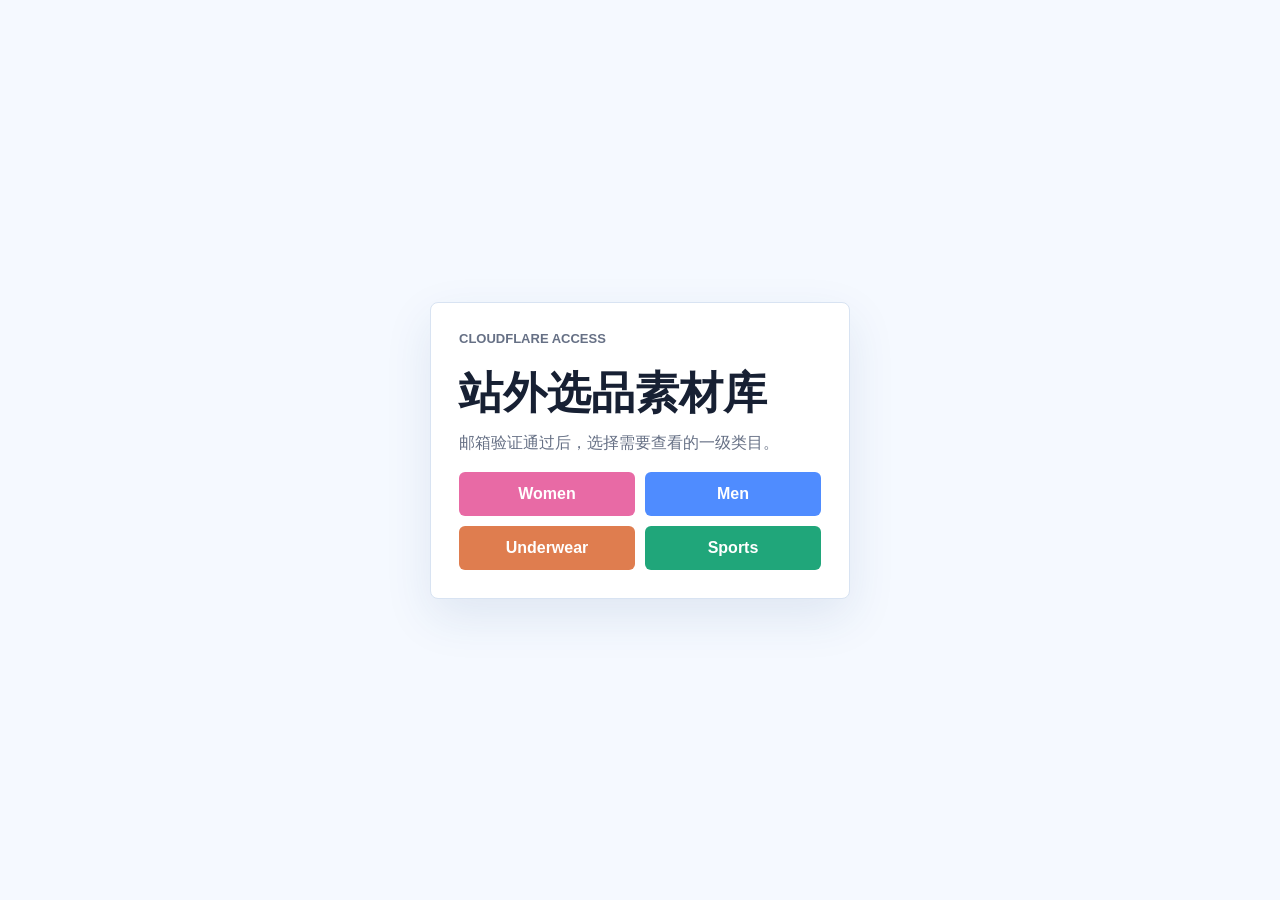
<file: index.html>
<!doctype html>
<html lang="zh-CN">
  <head>
    <meta charset="UTF-8" />
    <meta name="viewport" content="width=device-width, initial-scale=1.0" />
    <title>站外选品素材库</title>
    <link rel="stylesheet" href="./styles.css?v=20260630-seven-sections" />
  </head>
  <body>
    <main class="redirect-screen" aria-label="站外选品素材库入口">
      <section class="redirect-panel portal-panel">
        <p class="eyebrow">Cloudflare Access</p>
        <h1>站外选品素材库</h1>
        <p>邮箱验证通过后，选择需要查看的一级类目。</p>
        <div class="portal-actions">
          <a class="theme-women-link" href="./women.html">Women</a>
          <a class="theme-men-link" href="./men.html">Men</a>
          <a class="theme-underwear-link" href="./underwear.html">Underwear</a>
          <a class="theme-sports-link" href="./sports.html">Sports</a>
        </div>
      </section>
    </main>
  </body>
</html>
</file>
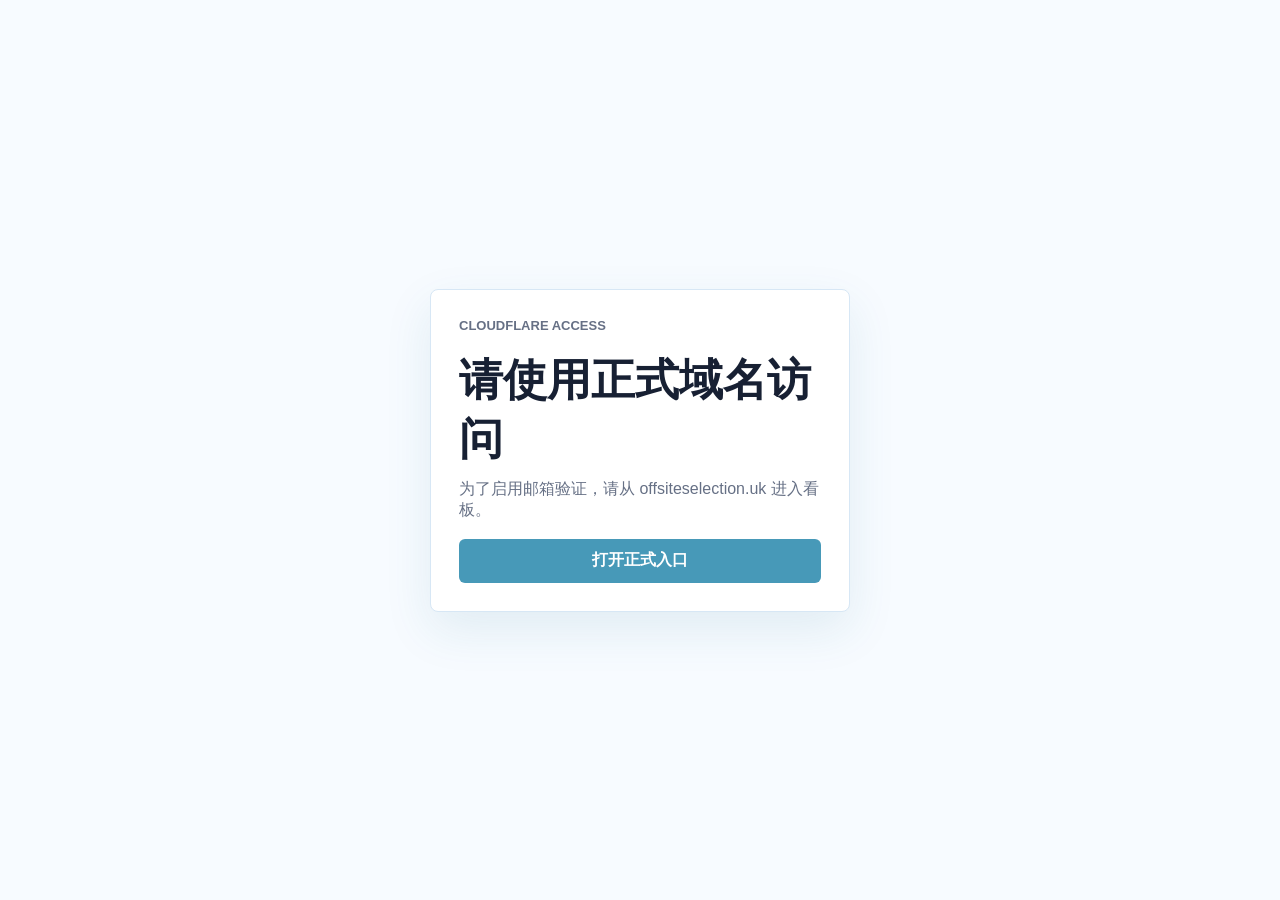
<file: acc.html>
<!doctype html>
<html lang="zh-CN">
  <head>
    <meta charset="UTF-8" />
    <meta name="viewport" content="width=device-width, initial-scale=1.0" />
    <title>站外选品素材库</title>
    <link rel="stylesheet" href="./styles.css?v=20260630-seven-sections" />
  </head>
  <body class="theme-acc">
    <div class="site-layout">
      <main class="app-shell">
        <header class="topbar">
          <div>
            <span class="data-footer" id="dataUpdatedAt">-</span>
          </div>
          <div class="view-switch" aria-label="商品视图切换">
            <button class="active" type="button" data-view="card">卡片</button>
            <button type="button" data-view="list">商品列表</button>
          </div>
        </header>

        <section class="summary-grid" id="summaryGrid" aria-label="汇总数据"></section>

        <section class="filter-strip" aria-label="筛选条件">
          <label>
            二级类目
            <select id="level2Filter"></select>
          </label>
          <label>
            三级类目
            <select id="level3Filter"></select>
          </label>
          <label>
            价格带
            <select id="priceFilter"></select>
          </label>
          <label>
            审核标签
            <select id="statusFilter">
              <option value="all">全部</option>
              <option value="通过">通过</option>
              <option value="驳回">驳回</option>
            </select>
          </label>
          <label>
            来源
            <select id="sourceFilter"></select>
          </label>
          <label>
            新老品
            <select id="freshnessFilter">
              <option value="all">全部</option>
              <option value="新品">新品</option>
              <option value="老品">老品</option>
            </select>
          </label>
          <label>
            是否重复款
            <select id="duplicateFilter">
              <option value="all">全部</option>
              <option value="duplicate">图片重复款</option>
              <option value="unique">图片不重复</option>
            </select>
          </label>
          <label class="rank-range-label">
            rank范围
            <span class="rank-range-inputs">
              <input id="rankMinFilter" type="number" min="1" inputmode="numeric" placeholder="起始" />
              <input id="rankMaxFilter" type="number" min="1" inputmode="numeric" placeholder="结束" />
            </span>
          </label>
          <label>
            排序
            <select id="sortFilter">
              <option value="gmvIndex">GMV指数</option>
              <option value="orderIndex">订单指数</option>
              <option value="priceMid">价格指数</option>
            </select>
          </label>
          <button id="resetFilters" type="button">重置</button>
        </section>

        <section class="analysis-layout">
          <div class="analysis-panel">
            <div class="panel-heading">
              <h2>二级类目表现</h2>
              <span>按 GMV指数 排序</span>
            </div>
            <div class="table-wrap">
              <table>
                <thead>
                  <tr>
                    <th>类目</th>
                    <th>商品数</th>
                    <th>GMV指数</th>
                    <th>订单指数</th>
                    <th>中位价格指数</th>
                  </tr>
                </thead>
                <tbody id="level2Table"></tbody>
              </table>
            </div>
          </div>

          <div class="analysis-panel">
            <div class="panel-heading">
              <h2>三级类目下钻</h2>
              <span id="level3Context">全部二级类目</span>
            </div>
            <div id="level3Bars" class="bar-list"></div>
          </div>

          <div class="analysis-panel">
            <div class="panel-heading">
              <h2>价格带结构</h2>
              <span>当前筛选范围</span>
            </div>
            <div id="priceBandBars" class="bar-list compact"></div>
          </div>
        </section>

        <section class="product-section">
          <div class="section-heading">
            <div class="product-heading-left">
              <h2>商品展示</h2>
              <p id="resultNote">不分组，按 GMV指数 降序展示。</p>
              <label class="product-display-control">
                展示方式
                <select id="displayModeFilter">
                  <option value="flatGmv">GMV指数降序</option>
                  <option value="level2">按照二级类目分组</option>
                  <option value="level3">按照三级类目分组</option>
                </select>
              </label>
            </div>
            <span id="resultCount"></span>
          </div>
          <div id="productGroups" class="product-groups"></div>
        </section>
      </main>
    </div>

    <script>
      window.DASHBOARD_CONFIG = {
        section: "acc",
        dataFile: "products-acc-data.enc.js",
        dataVersion: "e1d7029a9183"
      };
    </script>
    <script src="./app.js?v=20260630-seven-sections"></script>
  </body>
</html>
</file>
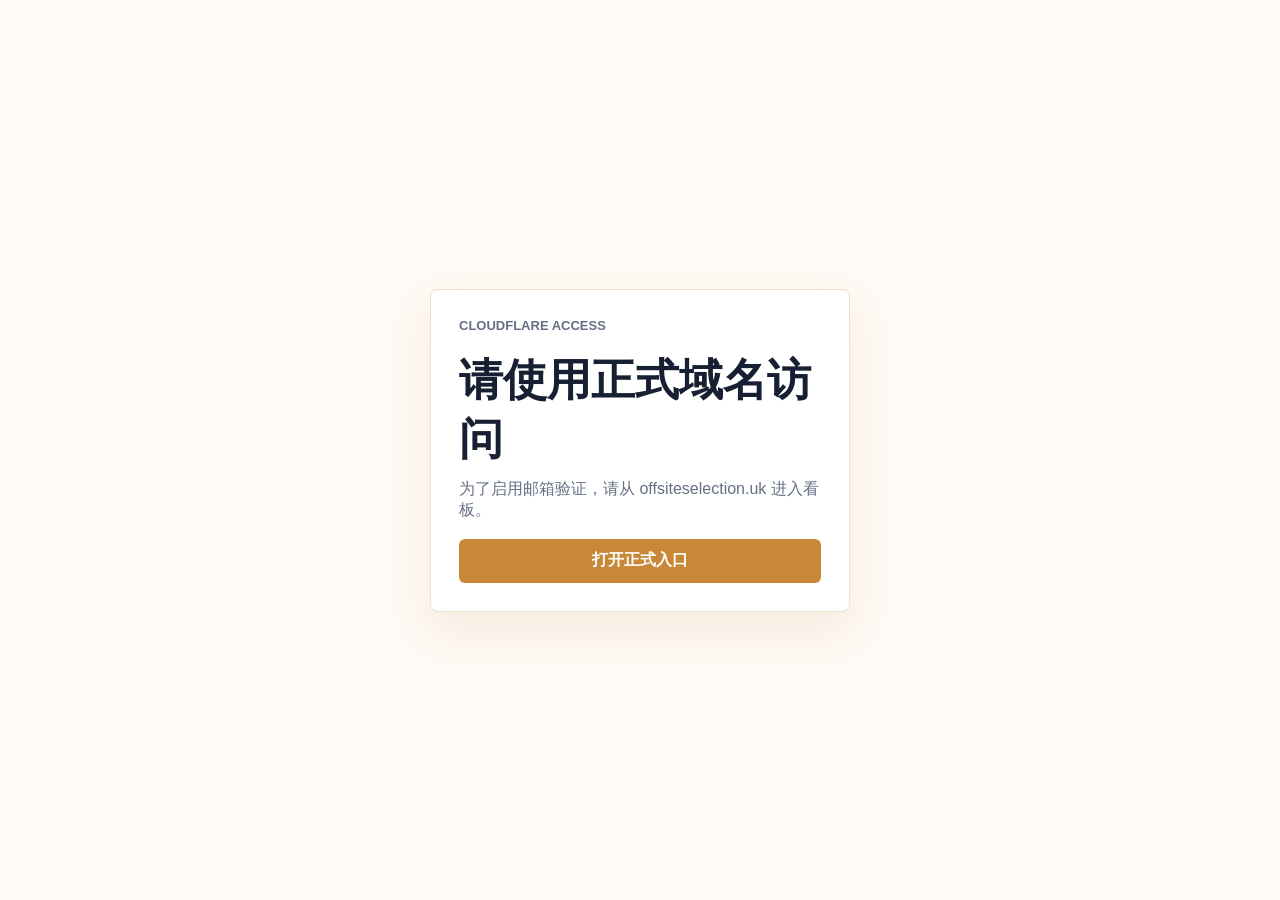
<file: bags.html>
<!doctype html>
<html lang="zh-CN">
  <head>
    <meta charset="UTF-8" />
    <meta name="viewport" content="width=device-width, initial-scale=1.0" />
    <title>站外选品素材库</title>
    <link rel="stylesheet" href="./styles.css?v=20260630-seven-sections" />
  </head>
  <body class="theme-bags">
    <div class="site-layout">
      <main class="app-shell">
        <header class="topbar">
          <div>
            <span class="data-footer" id="dataUpdatedAt">-</span>
          </div>
          <div class="view-switch" aria-label="商品视图切换">
            <button class="active" type="button" data-view="card">卡片</button>
            <button type="button" data-view="list">商品列表</button>
          </div>
        </header>

        <section class="summary-grid" id="summaryGrid" aria-label="汇总数据"></section>

        <section class="filter-strip" aria-label="筛选条件">
          <label>
            二级类目
            <select id="level2Filter"></select>
          </label>
          <label>
            三级类目
            <select id="level3Filter"></select>
          </label>
          <label>
            价格带
            <select id="priceFilter"></select>
          </label>
          <label>
            审核标签
            <select id="statusFilter">
              <option value="all">全部</option>
              <option value="通过">通过</option>
              <option value="驳回">驳回</option>
            </select>
          </label>
          <label>
            来源
            <select id="sourceFilter"></select>
          </label>
          <label>
            新老品
            <select id="freshnessFilter">
              <option value="all">全部</option>
              <option value="新品">新品</option>
              <option value="老品">老品</option>
            </select>
          </label>
          <label>
            是否重复款
            <select id="duplicateFilter">
              <option value="all">全部</option>
              <option value="duplicate">图片重复款</option>
              <option value="unique">图片不重复</option>
            </select>
          </label>
          <label class="rank-range-label">
            rank范围
            <span class="rank-range-inputs">
              <input id="rankMinFilter" type="number" min="1" inputmode="numeric" placeholder="起始" />
              <input id="rankMaxFilter" type="number" min="1" inputmode="numeric" placeholder="结束" />
            </span>
          </label>
          <label>
            排序
            <select id="sortFilter">
              <option value="gmvIndex">GMV指数</option>
              <option value="orderIndex">订单指数</option>
              <option value="priceMid">价格指数</option>
            </select>
          </label>
          <button id="resetFilters" type="button">重置</button>
        </section>

        <section class="analysis-layout">
          <div class="analysis-panel">
            <div class="panel-heading">
              <h2>二级类目表现</h2>
              <span>按 GMV指数 排序</span>
            </div>
            <div class="table-wrap">
              <table>
                <thead>
                  <tr>
                    <th>类目</th>
                    <th>商品数</th>
                    <th>GMV指数</th>
                    <th>订单指数</th>
                    <th>中位价格指数</th>
                  </tr>
                </thead>
                <tbody id="level2Table"></tbody>
              </table>
            </div>
          </div>

          <div class="analysis-panel">
            <div class="panel-heading">
              <h2>三级类目下钻</h2>
              <span id="level3Context">全部二级类目</span>
            </div>
            <div id="level3Bars" class="bar-list"></div>
          </div>

          <div class="analysis-panel">
            <div class="panel-heading">
              <h2>价格带结构</h2>
              <span>当前筛选范围</span>
            </div>
            <div id="priceBandBars" class="bar-list compact"></div>
          </div>
        </section>

        <section class="product-section">
          <div class="section-heading">
            <div class="product-heading-left">
              <h2>商品展示</h2>
              <p id="resultNote">不分组，按 GMV指数 降序展示。</p>
              <label class="product-display-control">
                展示方式
                <select id="displayModeFilter">
                  <option value="flatGmv">GMV指数降序</option>
                  <option value="level2">按照二级类目分组</option>
                  <option value="level3">按照三级类目分组</option>
                </select>
              </label>
            </div>
            <span id="resultCount"></span>
          </div>
          <div id="productGroups" class="product-groups"></div>
        </section>
      </main>
    </div>

    <script>
      window.DASHBOARD_CONFIG = {
        section: "bags",
        dataFile: "products-bags-data.enc.js",
        dataVersion: "56c874d20272"
      };
    </script>
    <script src="./app.js?v=20260630-seven-sections"></script>
  </body>
</html>
</file>
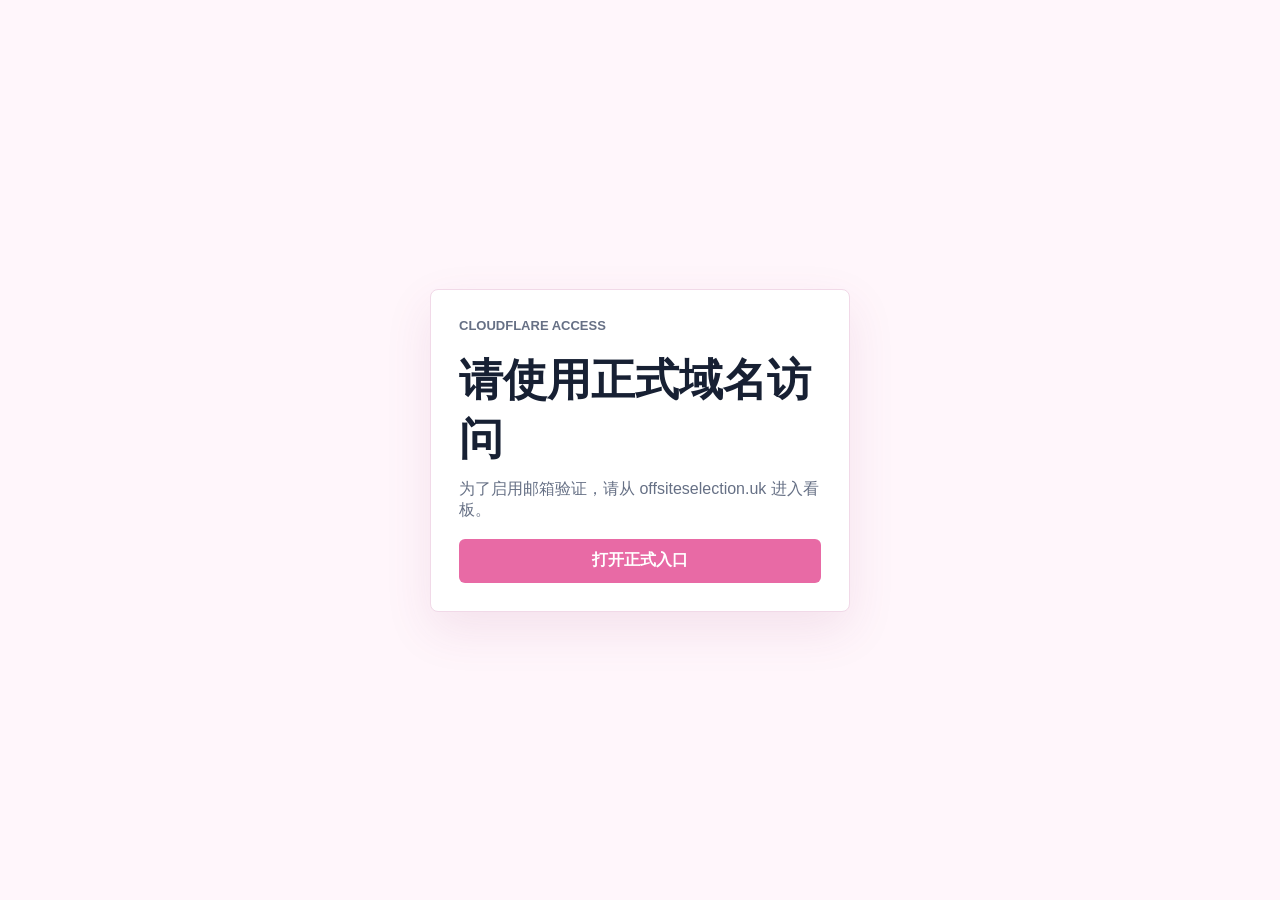
<file: dashboard.html>
<!doctype html>
<html lang="zh-CN">
  <head>
    <meta charset="UTF-8" />
    <meta name="viewport" content="width=device-width, initial-scale=1.0" />
    <title>站外选品素材库</title>
    <link rel="stylesheet" href="./styles.css?v=20260630-seven-sections" />
  </head>
  <body class="theme-women">
    <div class="site-layout">
      <nav class="top-nav" aria-label="一级类目导航">
        <a class="active" href="./women.html">Women</a>
        <a href="./men.html">Men</a>
        <a href="./underwear.html">Underwear</a>
        <a href="./sports.html">Sports</a>
      </nav>
      <main class="app-shell">
        <header class="topbar">
          <div>
            <span class="data-footer" id="dataUpdatedAt">-</span>
          </div>
          <div class="view-switch" aria-label="商品视图切换">
            <button class="active" type="button" data-view="card">卡片</button>
            <button type="button" data-view="list">商品列表</button>
          </div>
        </header>

        <section class="summary-grid" id="summaryGrid" aria-label="汇总数据"></section>

        <section class="filter-strip" aria-label="筛选条件">
          <label>
            二级类目
            <select id="level2Filter"></select>
          </label>
          <label>
            三级类目
            <select id="level3Filter"></select>
          </label>
          <label>
            价格带
            <select id="priceFilter"></select>
          </label>
          <label>
            审核标签
            <select id="statusFilter">
              <option value="all">全部</option>
              <option value="通过">通过</option>
              <option value="驳回">驳回</option>
            </select>
          </label>
          <label>
            来源
            <select id="sourceFilter"></select>
          </label>
          <label>
            新老品
            <select id="freshnessFilter">
              <option value="all">全部</option>
              <option value="新品">新品</option>
              <option value="老品">老品</option>
            </select>
          </label>
          <label>
            是否重复款
            <select id="duplicateFilter">
              <option value="all">全部</option>
              <option value="duplicate">图片重复款</option>
              <option value="unique">图片不重复</option>
            </select>
          </label>
          <label class="rank-range-label">
            rank范围
            <span class="rank-range-inputs">
              <input id="rankMinFilter" type="number" min="1" inputmode="numeric" placeholder="起始" />
              <input id="rankMaxFilter" type="number" min="1" inputmode="numeric" placeholder="结束" />
            </span>
          </label>
          <label>
            排序
            <select id="sortFilter">
              <option value="gmvIndex">GMV指数</option>
              <option value="orderIndex">订单指数</option>
              <option value="priceMid">价格指数</option>
            </select>
          </label>
          <button id="resetFilters" type="button">重置</button>
        </section>

        <section class="analysis-layout">
          <div class="analysis-panel">
            <div class="panel-heading">
              <h2>二级类目表现</h2>
              <span>按 GMV指数 排序</span>
            </div>
            <div class="table-wrap">
              <table>
                <thead>
                  <tr>
                    <th>类目</th>
                    <th>商品数</th>
                    <th>GMV指数</th>
                    <th>订单指数</th>
                    <th>中位价格指数</th>
                  </tr>
                </thead>
                <tbody id="level2Table"></tbody>
              </table>
            </div>
          </div>

          <div class="analysis-panel">
            <div class="panel-heading">
              <h2>三级类目下钻</h2>
              <span id="level3Context">全部二级类目</span>
            </div>
            <div id="level3Bars" class="bar-list"></div>
          </div>

          <div class="analysis-panel">
            <div class="panel-heading">
              <h2>价格带结构</h2>
              <span>当前筛选范围</span>
            </div>
            <div id="priceBandBars" class="bar-list compact"></div>
          </div>
        </section>

        <section class="product-section">
          <div class="section-heading">
            <div class="product-heading-left">
              <h2>商品展示</h2>
              <p id="resultNote">不分组，按 GMV指数 降序展示。</p>
              <label class="product-display-control">
                展示方式
                <select id="displayModeFilter">
                  <option value="flatGmv">GMV指数降序</option>
                  <option value="level2">按照二级类目分组</option>
                  <option value="level3">按照三级类目分组</option>
                </select>
              </label>
            </div>
            <span id="resultCount"></span>
          </div>
          <div id="productGroups" class="product-groups"></div>
        </section>
      </main>
    </div>

    <script>
      window.DASHBOARD_CONFIG = {
        section: "women",
        dataFile: "products-women-data.enc.js",
        dataVersion: "b4ee30b68d45"
      };
    </script>
    <script src="./app.js?v=20260630-seven-sections"></script>
  </body>
</html>
</file>
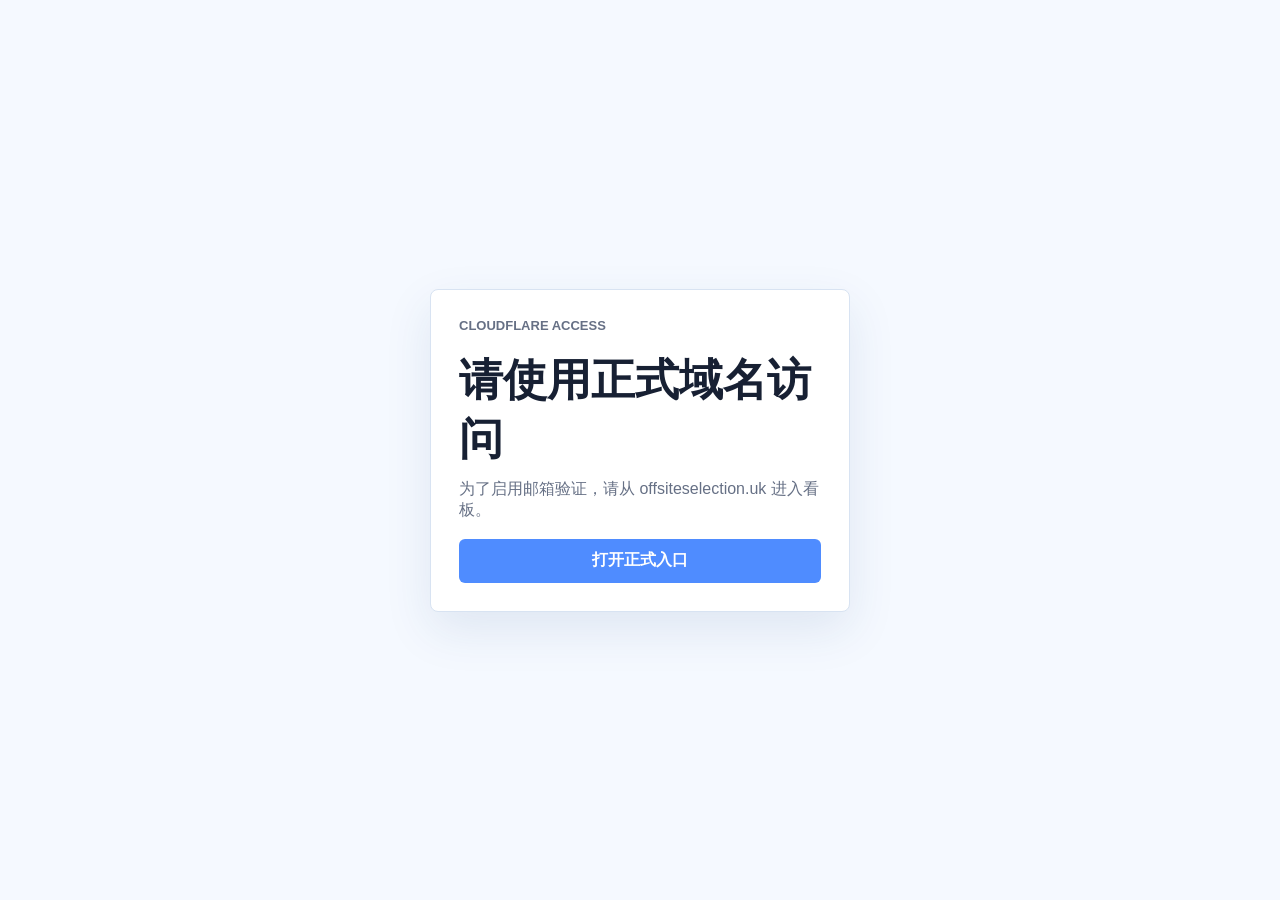
<file: men.html>
<!doctype html>
<html lang="zh-CN">
  <head>
    <meta charset="UTF-8" />
    <meta name="viewport" content="width=device-width, initial-scale=1.0" />
    <title>站外选品素材库</title>
    <link rel="stylesheet" href="./styles.css?v=20260630-seven-sections" />
  </head>
  <body class="theme-men">
    <div class="site-layout">
      <nav class="top-nav" aria-label="一级类目导航">
        <a href="./women.html">Women</a>
        <a class="active" href="./men.html">Men</a>
        <a href="./underwear.html">Underwear</a>
        <a href="./sports.html">Sports</a>
      </nav>
      <main class="app-shell">
        <header class="topbar">
          <div>
            <span class="data-footer" id="dataUpdatedAt">-</span>
          </div>
          <div class="view-switch" aria-label="商品视图切换">
            <button class="active" type="button" data-view="card">卡片</button>
            <button type="button" data-view="list">商品列表</button>
          </div>
        </header>

        <section class="summary-grid" id="summaryGrid" aria-label="汇总数据"></section>

        <section class="filter-strip" aria-label="筛选条件">
          <label>
            二级类目
            <select id="level2Filter"></select>
          </label>
          <label>
            三级类目
            <select id="level3Filter"></select>
          </label>
          <label>
            价格带
            <select id="priceFilter"></select>
          </label>
          <label>
            审核标签
            <select id="statusFilter">
              <option value="all">全部</option>
              <option value="通过">通过</option>
              <option value="驳回">驳回</option>
            </select>
          </label>
          <label>
            来源
            <select id="sourceFilter"></select>
          </label>
          <label>
            新老品
            <select id="freshnessFilter">
              <option value="all">全部</option>
              <option value="新品">新品</option>
              <option value="老品">老品</option>
            </select>
          </label>
          <label>
            是否重复款
            <select id="duplicateFilter">
              <option value="all">全部</option>
              <option value="duplicate">图片重复款</option>
              <option value="unique">图片不重复</option>
            </select>
          </label>
          <label class="rank-range-label">
            rank范围
            <span class="rank-range-inputs">
              <input id="rankMinFilter" type="number" min="1" inputmode="numeric" placeholder="起始" />
              <input id="rankMaxFilter" type="number" min="1" inputmode="numeric" placeholder="结束" />
            </span>
          </label>
          <label>
            排序
            <select id="sortFilter">
              <option value="gmvIndex">GMV指数</option>
              <option value="orderIndex">订单指数</option>
              <option value="priceMid">价格指数</option>
            </select>
          </label>
          <button id="resetFilters" type="button">重置</button>
        </section>

        <section class="analysis-layout">
          <div class="analysis-panel">
            <div class="panel-heading">
              <h2>二级类目表现</h2>
              <span>按 GMV指数 排序</span>
            </div>
            <div class="table-wrap">
              <table>
                <thead>
                  <tr>
                    <th>类目</th>
                    <th>商品数</th>
                    <th>GMV指数</th>
                    <th>订单指数</th>
                    <th>中位价格指数</th>
                  </tr>
                </thead>
                <tbody id="level2Table"></tbody>
              </table>
            </div>
          </div>

          <div class="analysis-panel">
            <div class="panel-heading">
              <h2>三级类目下钻</h2>
              <span id="level3Context">全部二级类目</span>
            </div>
            <div id="level3Bars" class="bar-list"></div>
          </div>

          <div class="analysis-panel">
            <div class="panel-heading">
              <h2>价格带结构</h2>
              <span>当前筛选范围</span>
            </div>
            <div id="priceBandBars" class="bar-list compact"></div>
          </div>
        </section>

        <section class="product-section">
          <div class="section-heading">
            <div class="product-heading-left">
              <h2>商品展示</h2>
              <p id="resultNote">不分组，按 GMV指数 降序展示。</p>
              <label class="product-display-control">
                展示方式
                <select id="displayModeFilter">
                  <option value="flatGmv">GMV指数降序</option>
                  <option value="level2">按照二级类目分组</option>
                  <option value="level3">按照三级类目分组</option>
                </select>
              </label>
            </div>
            <span id="resultCount"></span>
          </div>
          <div id="productGroups" class="product-groups"></div>
        </section>
      </main>
    </div>

    <script>
      window.DASHBOARD_CONFIG = {
        section: "men",
        dataFile: "products-men-data.enc.js",
        dataVersion: "99915b505e6a"
      };
    </script>
    <script src="./app.js?v=20260630-seven-sections"></script>
  </body>
</html>
</file>
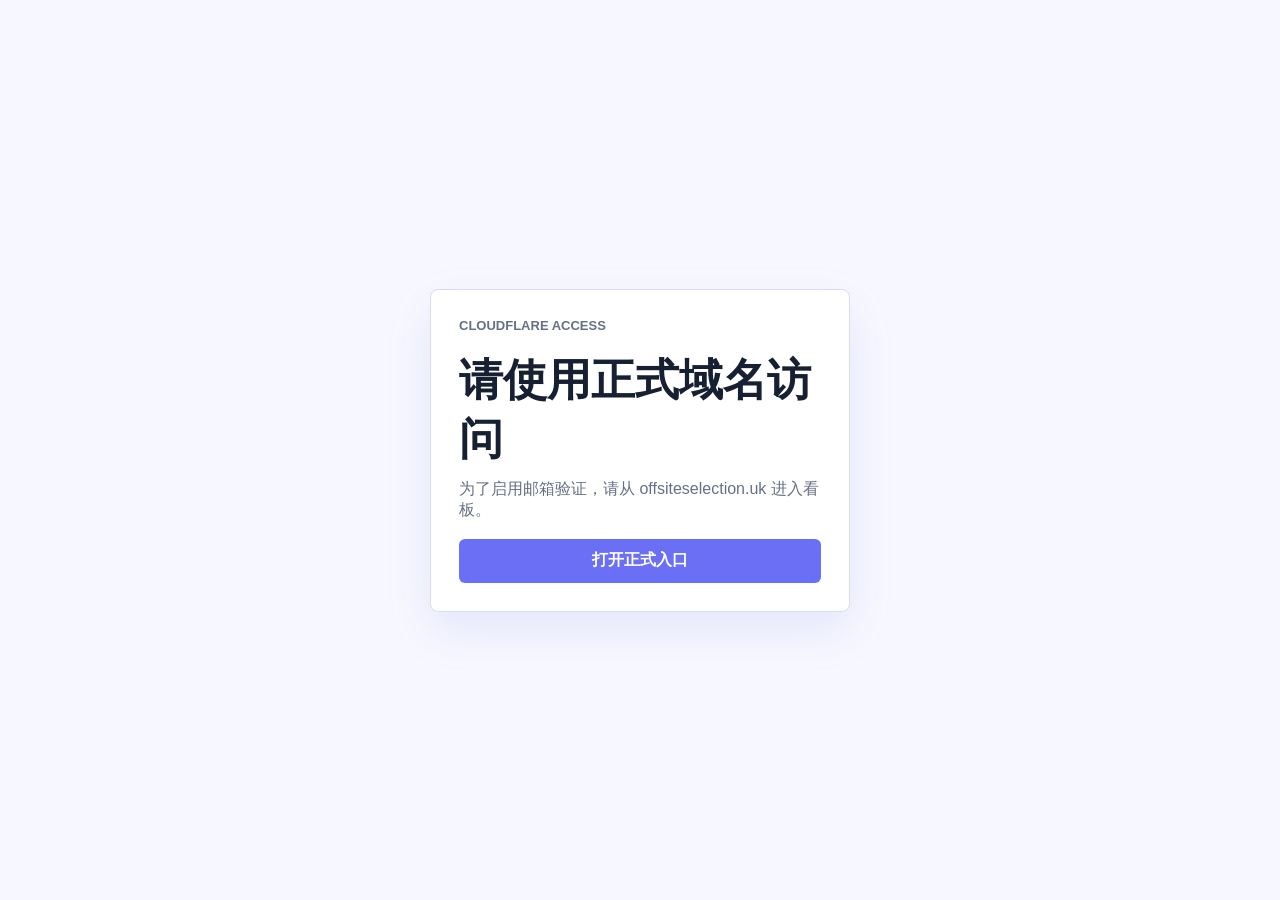
<file: shoes.html>
<!doctype html>
<html lang="zh-CN">
  <head>
    <meta charset="UTF-8" />
    <meta name="viewport" content="width=device-width, initial-scale=1.0" />
    <title>站外选品素材库</title>
    <link rel="stylesheet" href="./styles.css?v=20260630-seven-sections" />
  </head>
  <body class="theme-shoes">
    <div class="site-layout">
      <main class="app-shell">
        <header class="topbar">
          <div>
            <span class="data-footer" id="dataUpdatedAt">-</span>
          </div>
          <div class="view-switch" aria-label="商品视图切换">
            <button class="active" type="button" data-view="card">卡片</button>
            <button type="button" data-view="list">商品列表</button>
          </div>
        </header>

        <section class="summary-grid" id="summaryGrid" aria-label="汇总数据"></section>

        <section class="filter-strip" aria-label="筛选条件">
          <label>
            二级类目
            <select id="level2Filter"></select>
          </label>
          <label>
            三级类目
            <select id="level3Filter"></select>
          </label>
          <label>
            价格带
            <select id="priceFilter"></select>
          </label>
          <label>
            审核标签
            <select id="statusFilter">
              <option value="all">全部</option>
              <option value="通过">通过</option>
              <option value="驳回">驳回</option>
            </select>
          </label>
          <label>
            来源
            <select id="sourceFilter"></select>
          </label>
          <label>
            新老品
            <select id="freshnessFilter">
              <option value="all">全部</option>
              <option value="新品">新品</option>
              <option value="老品">老品</option>
            </select>
          </label>
          <label>
            是否重复款
            <select id="duplicateFilter">
              <option value="all">全部</option>
              <option value="duplicate">图片重复款</option>
              <option value="unique">图片不重复</option>
            </select>
          </label>
          <label class="rank-range-label">
            rank范围
            <span class="rank-range-inputs">
              <input id="rankMinFilter" type="number" min="1" inputmode="numeric" placeholder="起始" />
              <input id="rankMaxFilter" type="number" min="1" inputmode="numeric" placeholder="结束" />
            </span>
          </label>
          <label>
            排序
            <select id="sortFilter">
              <option value="gmvIndex">GMV指数</option>
              <option value="orderIndex">订单指数</option>
              <option value="priceMid">价格指数</option>
            </select>
          </label>
          <button id="resetFilters" type="button">重置</button>
        </section>

        <section class="analysis-layout">
          <div class="analysis-panel">
            <div class="panel-heading">
              <h2>二级类目表现</h2>
              <span>按 GMV指数 排序</span>
            </div>
            <div class="table-wrap">
              <table>
                <thead>
                  <tr>
                    <th>类目</th>
                    <th>商品数</th>
                    <th>GMV指数</th>
                    <th>订单指数</th>
                    <th>中位价格指数</th>
                  </tr>
                </thead>
                <tbody id="level2Table"></tbody>
              </table>
            </div>
          </div>

          <div class="analysis-panel">
            <div class="panel-heading">
              <h2>三级类目下钻</h2>
              <span id="level3Context">全部二级类目</span>
            </div>
            <div id="level3Bars" class="bar-list"></div>
          </div>

          <div class="analysis-panel">
            <div class="panel-heading">
              <h2>价格带结构</h2>
              <span>当前筛选范围</span>
            </div>
            <div id="priceBandBars" class="bar-list compact"></div>
          </div>
        </section>

        <section class="product-section">
          <div class="section-heading">
            <div class="product-heading-left">
              <h2>商品展示</h2>
              <p id="resultNote">不分组，按 GMV指数 降序展示。</p>
              <label class="product-display-control">
                展示方式
                <select id="displayModeFilter">
                  <option value="flatGmv">GMV指数降序</option>
                  <option value="level2">按照二级类目分组</option>
                  <option value="level3">按照三级类目分组</option>
                </select>
              </label>
            </div>
            <span id="resultCount"></span>
          </div>
          <div id="productGroups" class="product-groups"></div>
        </section>
      </main>
    </div>

    <script>
      window.DASHBOARD_CONFIG = {
        section: "shoes",
        dataFile: "products-shoes-data.enc.js",
        dataVersion: "e3190245a9b8"
      };
    </script>
    <script src="./app.js?v=20260630-seven-sections"></script>
  </body>
</html>
</file>
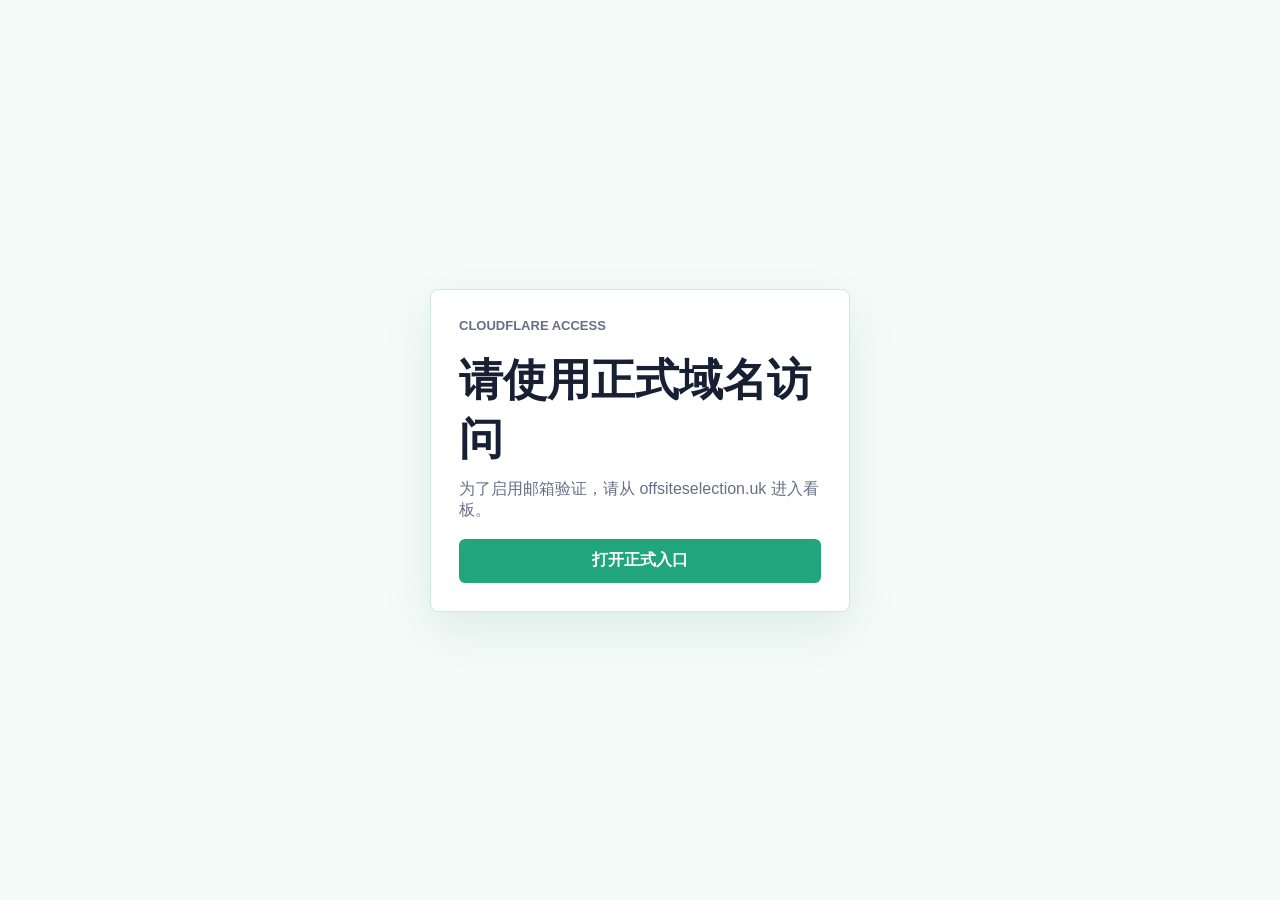
<file: sports.html>
<!doctype html>
<html lang="zh-CN">
  <head>
    <meta charset="UTF-8" />
    <meta name="viewport" content="width=device-width, initial-scale=1.0" />
    <title>站外选品素材库</title>
    <link rel="stylesheet" href="./styles.css?v=20260630-seven-sections" />
  </head>
  <body class="theme-sports">
    <div class="site-layout">
      <nav class="top-nav" aria-label="一级类目导航">
        <a href="./women.html">Women</a>
        <a href="./men.html">Men</a>
        <a href="./underwear.html">Underwear</a>
        <a class="active" href="./sports.html">Sports</a>
      </nav>
      <main class="app-shell">
        <header class="topbar">
          <div>
            <span class="data-footer" id="dataUpdatedAt">-</span>
          </div>
          <div class="view-switch" aria-label="商品视图切换">
            <button class="active" type="button" data-view="card">卡片</button>
            <button type="button" data-view="list">商品列表</button>
          </div>
        </header>

        <section class="summary-grid" id="summaryGrid" aria-label="汇总数据"></section>

        <section class="filter-strip" aria-label="筛选条件">
          <label>
            二级类目
            <select id="level2Filter"></select>
          </label>
          <label>
            三级类目
            <select id="level3Filter"></select>
          </label>
          <label>
            价格带
            <select id="priceFilter"></select>
          </label>
          <label>
            审核标签
            <select id="statusFilter">
              <option value="all">全部</option>
              <option value="通过">通过</option>
              <option value="驳回">驳回</option>
            </select>
          </label>
          <label>
            来源
            <select id="sourceFilter"></select>
          </label>
          <label>
            新老品
            <select id="freshnessFilter">
              <option value="all">全部</option>
              <option value="新品">新品</option>
              <option value="老品">老品</option>
            </select>
          </label>
          <label>
            是否重复款
            <select id="duplicateFilter">
              <option value="all">全部</option>
              <option value="duplicate">图片重复款</option>
              <option value="unique">图片不重复</option>
            </select>
          </label>
          <label class="rank-range-label">
            rank范围
            <span class="rank-range-inputs">
              <input id="rankMinFilter" type="number" min="1" inputmode="numeric" placeholder="起始" />
              <input id="rankMaxFilter" type="number" min="1" inputmode="numeric" placeholder="结束" />
            </span>
          </label>
          <label>
            排序
            <select id="sortFilter">
              <option value="gmvIndex">GMV指数</option>
              <option value="orderIndex">订单指数</option>
              <option value="priceMid">价格指数</option>
            </select>
          </label>
          <button id="resetFilters" type="button">重置</button>
        </section>

        <section class="analysis-layout">
          <div class="analysis-panel">
            <div class="panel-heading">
              <h2>二级类目表现</h2>
              <span>按 GMV指数 排序</span>
            </div>
            <div class="table-wrap">
              <table>
                <thead>
                  <tr>
                    <th>类目</th>
                    <th>商品数</th>
                    <th>GMV指数</th>
                    <th>订单指数</th>
                    <th>中位价格指数</th>
                  </tr>
                </thead>
                <tbody id="level2Table"></tbody>
              </table>
            </div>
          </div>

          <div class="analysis-panel">
            <div class="panel-heading">
              <h2>三级类目下钻</h2>
              <span id="level3Context">全部二级类目</span>
            </div>
            <div id="level3Bars" class="bar-list"></div>
          </div>

          <div class="analysis-panel">
            <div class="panel-heading">
              <h2>价格带结构</h2>
              <span>当前筛选范围</span>
            </div>
            <div id="priceBandBars" class="bar-list compact"></div>
          </div>
        </section>

        <section class="product-section">
          <div class="section-heading">
            <div class="product-heading-left">
              <h2>商品展示</h2>
              <p id="resultNote">不分组，按 GMV指数 降序展示。</p>
              <label class="product-display-control">
                展示方式
                <select id="displayModeFilter">
                  <option value="flatGmv">GMV指数降序</option>
                  <option value="level2">按照二级类目分组</option>
                  <option value="level3">按照三级类目分组</option>
                </select>
              </label>
            </div>
            <span id="resultCount"></span>
          </div>
          <div id="productGroups" class="product-groups"></div>
        </section>
      </main>
    </div>

    <script>
      window.DASHBOARD_CONFIG = {
        section: "sports",
        dataFile: "products-sports-data.enc.js",
        dataVersion: "145eb261041c"
      };
    </script>
    <script src="./app.js?v=20260630-seven-sections"></script>
  </body>
</html>
</file>
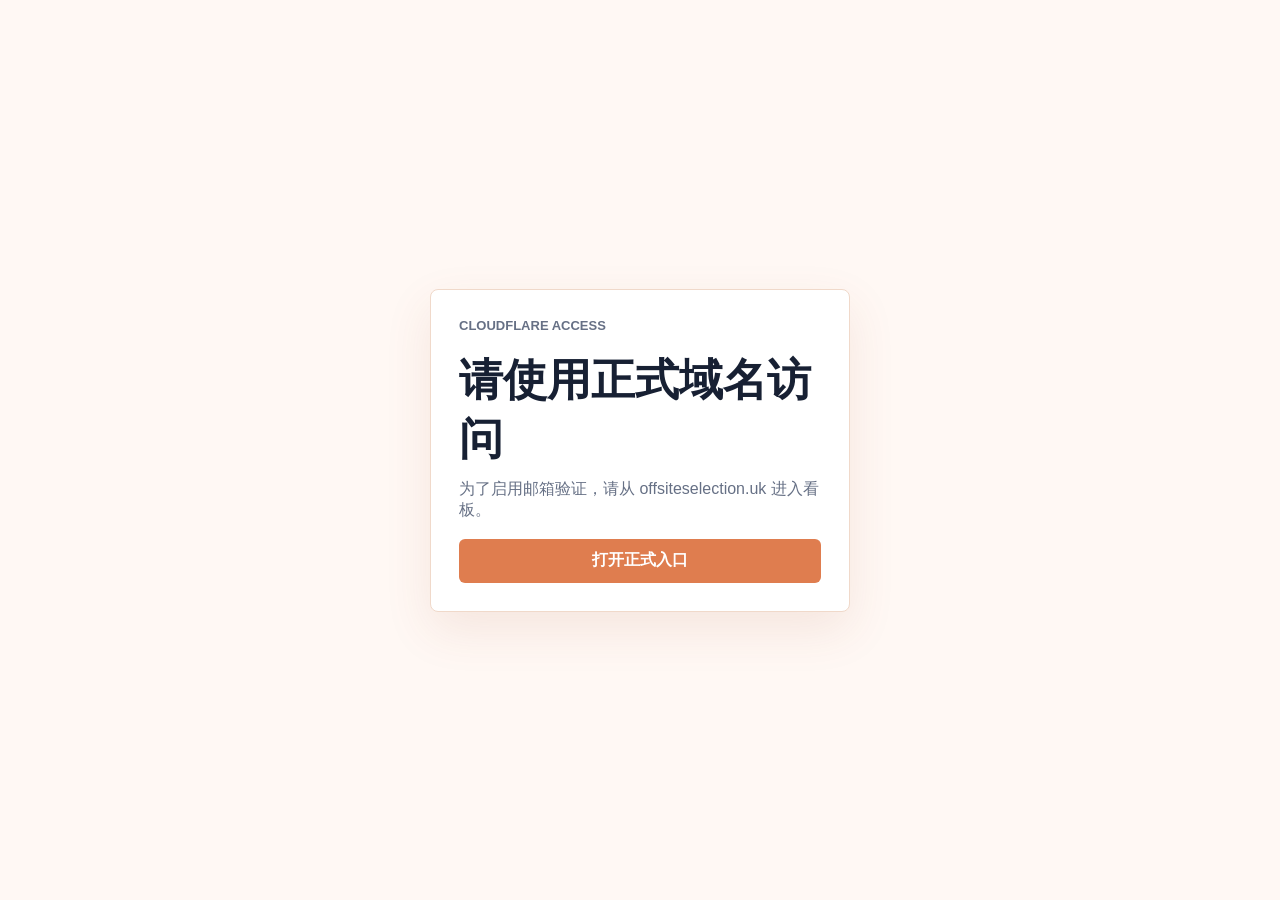
<file: underwear.html>
<!doctype html>
<html lang="zh-CN">
  <head>
    <meta charset="UTF-8" />
    <meta name="viewport" content="width=device-width, initial-scale=1.0" />
    <title>站外选品素材库</title>
    <link rel="stylesheet" href="./styles.css?v=20260630-seven-sections" />
  </head>
  <body class="theme-underwear">
    <div class="site-layout">
      <nav class="top-nav" aria-label="一级类目导航">
        <a href="./women.html">Women</a>
        <a href="./men.html">Men</a>
        <a class="active" href="./underwear.html">Underwear</a>
        <a href="./sports.html">Sports</a>
      </nav>
      <main class="app-shell">
        <header class="topbar">
          <div>
            <span class="data-footer" id="dataUpdatedAt">-</span>
          </div>
          <div class="view-switch" aria-label="商品视图切换">
            <button class="active" type="button" data-view="card">卡片</button>
            <button type="button" data-view="list">商品列表</button>
          </div>
        </header>

        <section class="summary-grid" id="summaryGrid" aria-label="汇总数据"></section>

        <section class="filter-strip" aria-label="筛选条件">
          <label>
            二级类目
            <select id="level2Filter"></select>
          </label>
          <label>
            三级类目
            <select id="level3Filter"></select>
          </label>
          <label>
            价格带
            <select id="priceFilter"></select>
          </label>
          <label>
            审核标签
            <select id="statusFilter">
              <option value="all">全部</option>
              <option value="通过">通过</option>
              <option value="驳回">驳回</option>
            </select>
          </label>
          <label>
            来源
            <select id="sourceFilter"></select>
          </label>
          <label>
            新老品
            <select id="freshnessFilter">
              <option value="all">全部</option>
              <option value="新品">新品</option>
              <option value="老品">老品</option>
            </select>
          </label>
          <label>
            是否重复款
            <select id="duplicateFilter">
              <option value="all">全部</option>
              <option value="duplicate">图片重复款</option>
              <option value="unique">图片不重复</option>
            </select>
          </label>
          <label class="rank-range-label">
            rank范围
            <span class="rank-range-inputs">
              <input id="rankMinFilter" type="number" min="1" inputmode="numeric" placeholder="起始" />
              <input id="rankMaxFilter" type="number" min="1" inputmode="numeric" placeholder="结束" />
            </span>
          </label>
          <label>
            排序
            <select id="sortFilter">
              <option value="gmvIndex">GMV指数</option>
              <option value="orderIndex">订单指数</option>
              <option value="priceMid">价格指数</option>
            </select>
          </label>
          <button id="resetFilters" type="button">重置</button>
        </section>

        <section class="analysis-layout">
          <div class="analysis-panel">
            <div class="panel-heading">
              <h2>二级类目表现</h2>
              <span>按 GMV指数 排序</span>
            </div>
            <div class="table-wrap">
              <table>
                <thead>
                  <tr>
                    <th>类目</th>
                    <th>商品数</th>
                    <th>GMV指数</th>
                    <th>订单指数</th>
                    <th>中位价格指数</th>
                  </tr>
                </thead>
                <tbody id="level2Table"></tbody>
              </table>
            </div>
          </div>

          <div class="analysis-panel">
            <div class="panel-heading">
              <h2>三级类目下钻</h2>
              <span id="level3Context">全部二级类目</span>
            </div>
            <div id="level3Bars" class="bar-list"></div>
          </div>

          <div class="analysis-panel">
            <div class="panel-heading">
              <h2>价格带结构</h2>
              <span>当前筛选范围</span>
            </div>
            <div id="priceBandBars" class="bar-list compact"></div>
          </div>
        </section>

        <section class="product-section">
          <div class="section-heading">
            <div class="product-heading-left">
              <h2>商品展示</h2>
              <p id="resultNote">不分组，按 GMV指数 降序展示。</p>
              <label class="product-display-control">
                展示方式
                <select id="displayModeFilter">
                  <option value="flatGmv">GMV指数降序</option>
                  <option value="level2">按照二级类目分组</option>
                  <option value="level3">按照三级类目分组</option>
                </select>
              </label>
            </div>
            <span id="resultCount"></span>
          </div>
          <div id="productGroups" class="product-groups"></div>
        </section>
      </main>
    </div>

    <script>
      window.DASHBOARD_CONFIG = {
        section: "underwear",
        dataFile: "products-underwear-data.enc.js",
        dataVersion: "331db828f71f"
      };
    </script>
    <script src="./app.js?v=20260630-seven-sections"></script>
  </body>
</html>
</file>
<file: styles.css>
:root {
  color-scheme: light;
  --bg: #f5f9ff;
  --surface: #ffffff;
  --surface-soft: #f8fbff;
  --ink: #172033;
  --muted: #667085;
  --line: #d8e3f2;
  --accent: #4f8cff;
  --accent-strong: #2457c5;
  --accent-soft: #e6f0ff;
  --warm: #a15c07;
  --danger: #b42318;
  --danger-soft: #fee4e2;
  --ok: #027a48;
  --ok-soft: #dcfae6;
  --shadow: 0 18px 48px rgba(31, 69, 130, 0.1);
  --list-table-header-top: 72px;
}

* {
  box-sizing: border-box;
}

body {
  margin: 0;
  background: var(--bg);
  color: var(--ink);
  font-family:
    Inter, "Segoe UI", "Microsoft YaHei", "PingFang SC", Arial, sans-serif;
  letter-spacing: 0;
}

body.theme-women {
  --bg: #fff6fb;
  --surface-soft: #fff9fc;
  --line: #f1d9e8;
  --accent: #e86aa5;
  --accent-strong: #b83272;
  --accent-soft: #fde7f2;
  --shadow: 0 18px 48px rgba(151, 48, 103, 0.1);
}

body.theme-men {
  --bg: #f5f9ff;
  --surface-soft: #f8fbff;
  --line: #d8e3f2;
  --accent: #4f8cff;
  --accent-strong: #2457c5;
  --accent-soft: #e6f0ff;
  --shadow: 0 18px 48px rgba(31, 69, 130, 0.1);
}

body.theme-underwear {
  --bg: #fff8f4;
  --surface-soft: #fffaf7;
  --line: #f0d9ca;
  --accent: #df7d4f;
  --accent-strong: #a84924;
  --accent-soft: #ffeadf;
  --shadow: 0 18px 48px rgba(159, 72, 36, 0.1);
}

body.theme-sports {
  --bg: #f4fbf8;
  --surface-soft: #f8fffc;
  --line: #cfe9de;
  --accent: #20a67a;
  --accent-strong: #087157;
  --accent-soft: #ddf7ee;
  --shadow: 0 18px 48px rgba(21, 111, 86, 0.1);
}

body.theme-shoes {
  --bg: #f7f8ff;
  --surface-soft: #fafbff;
  --line: #d8dcf7;
  --accent: #6b6ff5;
  --accent-strong: #4046c8;
  --accent-soft: #e9eaff;
  --shadow: 0 18px 48px rgba(64, 70, 200, 0.1);
}

body.theme-bags {
  --bg: #fffaf5;
  --surface-soft: #fffdf9;
  --line: #eedfcf;
  --accent: #c88838;
  --accent-strong: #9c6015;
  --accent-soft: #fcede0;
  --shadow: 0 18px 48px rgba(156, 96, 21, 0.1);
}

body.theme-acc {
  --bg: #f7fbff;
  --surface-soft: #fbfdff;
  --line: #d7e7f5;
  --accent: #4799b8;
  --accent-strong: #1f6d8b;
  --accent-soft: #e3f3fa;
  --shadow: 0 18px 48px rgba(31, 109, 139, 0.1);
}

.redirect-screen,
.lock-screen {
  display: grid;
  min-height: 100vh;
  place-items: center;
  padding: 24px;
}

.redirect-panel,
.lock-panel {
  width: min(420px, 100%);
  padding: 28px;
  background: var(--surface);
  border: 1px solid var(--line);
  border-radius: 8px;
  box-shadow: var(--shadow);
}

.redirect-panel h1,
.lock-panel h1 {
  margin-bottom: 10px;
}

.redirect-panel p,
.lock-panel p {
  margin-bottom: 18px;
  color: var(--muted);
}

.redirect-panel a {
  display: inline-flex;
  width: 100%;
  height: 44px;
  align-items: center;
  justify-content: center;
  border-radius: 6px;
  background: var(--accent);
  color: #fff;
  font-weight: 800;
  text-decoration: none;
}

.portal-actions {
  display: grid;
  grid-template-columns: repeat(2, minmax(0, 1fr));
  gap: 10px;
}

.redirect-panel .portal-actions a {
  width: auto;
}

.redirect-panel .theme-women-link {
  background: #e86aa5;
}

.redirect-panel .theme-men-link {
  background: #4f8cff;
}

.redirect-panel .theme-underwear-link {
  background: #df7d4f;
}

.redirect-panel .theme-sports-link {
  background: #20a67a;
}

.redirect-panel .theme-shoes-link {
  background: #6b6ff5;
}

.redirect-panel .theme-bags-link {
  background: #c88838;
}

.redirect-panel .theme-acc-link {
  background: #4799b8;
}

.password-field {
  margin-bottom: 14px;
}

.password-field input {
  width: 100%;
  height: 44px;
  border: 1px solid var(--line);
  border-radius: 6px;
  padding: 0 12px;
  background: #fff;
  color: var(--ink);
  font: inherit;
}

.lock-panel button {
  width: 100%;
  height: 44px;
  border: 0;
  border-radius: 6px;
  background: var(--accent);
  color: #fff;
  font-weight: 800;
}

#unlockError {
  display: block;
  min-height: 18px;
  margin-top: 10px;
  color: var(--danger);
  font-weight: 700;
}

button,
select {
  font: inherit;
}

button {
  cursor: pointer;
}

.site-layout {
  min-height: 100vh;
}

.top-nav {
  position: sticky;
  top: 0;
  z-index: 20;
  display: flex;
  justify-content: center;
  gap: 8px;
  padding: 14px 18px;
  border-bottom: 1px solid var(--line);
  background: color-mix(in srgb, var(--surface) 88%, transparent);
  backdrop-filter: blur(14px);
}

.top-nav a {
  display: flex;
  align-items: center;
  justify-content: center;
  height: 42px;
  min-width: 116px;
  padding: 0 18px;
  border-radius: 6px;
  color: var(--muted);
  font-weight: 800;
  text-decoration: none;
}

.top-nav a.active {
  background: var(--accent);
  color: #fff;
  box-shadow: 0 10px 24px color-mix(in srgb, var(--accent) 24%, transparent);
}

.app-shell {
  width: min(1480px, calc(100% - 32px));
  margin: 0 auto;
  padding: 28px 0 48px;
}

.topbar,
.section-heading,
.panel-heading,
.group-heading {
  display: flex;
  align-items: flex-end;
  justify-content: space-between;
  gap: 20px;
}

.topbar {
  margin-bottom: 22px;
}

.eyebrow {
  margin: 0 0 6px;
  color: var(--accent);
  font-size: 13px;
  font-weight: 700;
  text-transform: uppercase;
}

h1,
h2,
h3,
p {
  margin: 0;
}

h1 {
  font-size: clamp(28px, 4vw, 44px);
  font-weight: 800;
}

h2 {
  font-size: 18px;
}

h3 {
  font-size: 18px;
}

.view-switch {
  display: inline-flex;
  gap: 4px;
  padding: 4px;
  background: var(--surface);
  border: 1px solid var(--line);
  border-radius: 8px;
}

.view-switch button,
.filter-strip button {
  border: 0;
  border-radius: 6px;
  padding: 9px 14px;
  background: transparent;
  color: var(--muted);
}

.view-switch button.active,
.filter-strip button {
  background: var(--accent);
  color: #fff;
}

.summary-grid {
  display: grid;
  grid-template-columns: repeat(8, minmax(0, 1fr));
  gap: 12px;
  margin-bottom: 16px;
}

.summary-tile {
  min-height: 116px;
  padding: 16px;
  background: var(--surface);
  border: 1px solid var(--line);
  border-radius: 8px;
  box-shadow: var(--shadow);
}

.summary-tile span,
.summary-tile small,
.metric-line span,
.index-pair span,
.bar-label small,
.panel-heading span,
.section-heading p,
.group-heading p {
  color: var(--muted);
}

.summary-tile strong {
  display: block;
  margin: 10px 0 8px;
  font-size: 24px;
  line-height: 1.1;
  overflow-wrap: anywhere;
}

.summary-tile:nth-child(6),
.summary-tile:nth-child(7) {
  grid-column: span 2;
}

.summary-tile:nth-child(6) strong,
.summary-tile:nth-child(7) strong {
  font-size: 18px;
  line-height: 1.25;
}

.summary-tile small {
  font-size: 12px;
}

.filter-strip {
  position: sticky;
  top: 72px;
  z-index: 15;
  display: grid;
  grid-template-columns: repeat(8, minmax(104px, 1fr)) auto;
  gap: 12px;
  align-items: end;
  margin-bottom: 18px;
  padding: 14px;
  background: rgba(255, 255, 255, 0.92);
  border: 1px solid var(--line);
  border-radius: 8px;
  box-shadow: var(--shadow);
  backdrop-filter: blur(14px);
}

label {
  display: grid;
  gap: 6px;
  color: var(--muted);
  font-size: 12px;
  font-weight: 700;
}

select {
  width: 100%;
  height: 40px;
  border: 1px solid var(--line);
  border-radius: 6px;
  padding: 0 10px;
  background: #fff;
  color: var(--ink);
}

input {
  width: 100%;
  height: 40px;
  border: 1px solid var(--line);
  border-radius: 6px;
  padding: 0 10px;
  background: #fff;
  color: var(--ink);
}

.rank-range-filter span {
  display: grid;
  grid-template-columns: 1fr 1fr;
  gap: 6px;
}

.analysis-layout {
  display: grid;
  grid-template-columns: 1.25fr 1fr 0.9fr;
  gap: 16px;
  margin-bottom: 22px;
}

.analysis-panel {
  min-width: 0;
  padding: 18px;
  background: var(--surface);
  border: 1px solid var(--line);
  border-radius: 8px;
  box-shadow: var(--shadow);
}

.panel-heading {
  margin-bottom: 14px;
}

.panel-heading span {
  font-size: 12px;
}

.table-wrap {
  overflow-x: auto;
}

table {
  width: 100%;
  border-collapse: collapse;
  font-size: 13px;
}

th {
  position: sticky;
  top: 0;
  z-index: 1;
  background: var(--surface);
  color: var(--muted);
  font-size: 12px;
  text-align: left;
}

th,
td {
  padding: 11px 8px;
  border-bottom: 1px solid var(--line);
  vertical-align: top;
}

td small {
  display: block;
  margin-top: 4px;
  color: var(--muted);
}

.link-button {
  border: 0;
  padding: 0;
  background: transparent;
  color: var(--accent-strong);
  font-weight: 800;
  text-align: left;
}

.bar-list {
  display: grid;
  gap: 10px;
}

.bar-list.compact .bar-row {
  grid-template-columns: minmax(76px, 0.85fr) minmax(76px, 1fr) 58px;
}

.bar-list.compact .bar-values {
  font-size: 13px;
}

.bar-row {
  display: grid;
  grid-template-columns: minmax(110px, 1.1fr) minmax(120px, 1.4fr) 72px;
  gap: 10px;
  align-items: center;
  width: 100%;
  border: 1px solid var(--line);
  border-radius: 8px;
  padding: 10px;
  background: var(--surface-soft);
  color: inherit;
  text-align: left;
}

.bar-label strong,
.bar-label small {
  display: block;
}

.bar-label strong {
  overflow-wrap: anywhere;
}

.bar-track {
  height: 9px;
  overflow: hidden;
  background: #e9e4db;
  border-radius: 999px;
}

.bar-track i {
  display: block;
  height: 100%;
  background: linear-gradient(90deg, var(--accent), #8fb8ff);
  border-radius: inherit;
}

.bar-values {
  text-align: right;
}

.bar-values b,
.bar-values small {
  display: block;
}

.bar-values b {
  color: var(--accent-strong);
}

.product-section {
  padding: 20px;
  background: var(--surface);
  border: 1px solid var(--line);
  border-radius: 8px;
  box-shadow: var(--shadow);
}

.section-heading {
  margin-bottom: 16px;
}

.product-heading-left {
  display: grid;
  gap: 8px;
}

.product-display-control {
  width: min(240px, 100%);
}

.section-heading span {
  color: var(--accent-strong);
  font-weight: 800;
}

#resultCount {
  display: grid;
  gap: 4px;
  justify-items: end;
}

#resultCount strong {
  color: var(--accent-strong);
  font-size: 18px;
}

#resultCount small {
  color: var(--muted);
  font-size: 13px;
  font-weight: 700;
}

.product-groups {
  display: grid;
  gap: 24px;
}

.category-group {
  padding-top: 18px;
  border-top: 1px solid var(--line);
}

.category-group:first-child {
  padding-top: 0;
  border-top: 0;
}

.group-heading {
  margin-bottom: 14px;
}

.group-heading span {
  padding: 6px 10px;
  background: var(--accent-soft);
  color: var(--accent-strong);
  border-radius: 6px;
  font-size: 13px;
  font-weight: 800;
}

.product-grid {
  display: grid;
  grid-template-columns: repeat(auto-fill, minmax(205px, 1fr));
  gap: 14px;
}

.product-card {
  overflow: hidden;
  background: #fff;
  border: 1px solid var(--line);
  border-radius: 8px;
}

.image-wrap {
  position: relative;
  aspect-ratio: 1 / 1;
  background: #eee8df;
}

.image-wrap img {
  width: 100%;
  height: 100%;
  object-fit: cover;
  display: block;
}

.image-rank-badge {
  position: absolute;
  top: 10px;
  left: 10px;
  min-width: 58px;
  padding: 6px 9px;
  border-radius: 999px;
  background: rgba(23, 32, 51, 0.82);
  color: #fff;
  font-size: 12px;
  font-weight: 900;
  text-align: center;
  box-shadow: 0 8px 18px rgba(23, 32, 51, 0.18);
}

.status {
  position: absolute;
  top: 10px;
  right: 10px;
  min-width: 46px;
  padding: 5px 9px;
  border-radius: 999px;
  font-size: 12px;
  font-weight: 800;
  text-align: center;
}

.status.approved {
  background: var(--ok-soft);
  color: var(--ok);
}

.status.rejected {
  background: var(--danger-soft);
  color: var(--danger);
}

.product-body {
  display: grid;
  gap: 10px;
  padding: 12px;
}

.category-path {
  min-height: 42px;
  color: var(--ink);
  font-size: 13px;
  font-weight: 800;
  line-height: 1.35;
  overflow-wrap: anywhere;
}

.metric-line,
.index-pair {
  display: grid;
  gap: 8px;
}

.metric-line {
  grid-template-columns: 1fr auto;
  align-items: center;
}

.index-pair {
  grid-template-columns: 1fr 1fr;
}

.index-pair div {
  padding: 10px;
  background: var(--surface-soft);
  border: 1px solid var(--line);
  border-radius: 6px;
}

.index-pair span,
.index-pair strong {
  display: block;
}

.index-pair strong {
  margin-top: 3px;
  color: var(--accent-strong);
  font-size: 18px;
}

.signal-row {
  display: flex;
  flex-wrap: wrap;
  gap: 6px;
}

.signal-pill {
  display: inline-flex;
  align-items: center;
  min-height: 26px;
  padding: 5px 8px;
  border-radius: 999px;
  font-size: 12px;
  font-weight: 800;
  line-height: 1.15;
}

.signal-pill {
  background: #f2eee7;
  color: var(--muted);
}

.signal-pill.duplicate {
  background: #fff7ed;
  color: var(--warm);
}

.signal-pill.source {
  background: var(--accent-soft);
  color: var(--accent-strong);
}

.signal-pill.fresh {
  background: var(--ok-soft);
  color: var(--ok);
}

.signal-pill.aged {
  background: #f2eee7;
  color: var(--muted);
}

.copy-jid-button {
  min-height: 26px;
  padding: 5px 10px;
  border: 1px solid var(--accent-strong);
  border-radius: 999px;
  background: #fff;
  color: var(--accent-strong);
  font: inherit;
  font-size: 12px;
  font-weight: 900;
  line-height: 1.15;
  cursor: pointer;
}

.copy-jid-button:hover {
  background: var(--accent-soft);
}

.product-table-wrap {
  overflow: visible;
  border: 1px solid var(--line);
  border-radius: 8px;
  background: #fff;
}

.product-table {
  width: 100%;
  min-width: 1120px;
  border-collapse: collapse;
  font-size: 13px;
}

.product-table th,
.product-table td {
  padding: 10px 12px;
  border-bottom: 1px solid var(--line);
  text-align: left;
  vertical-align: middle;
}

.product-table th {
  position: sticky;
  top: 0;
  z-index: 1;
  background: var(--surface-soft);
  color: var(--muted);
  font-weight: 900;
  white-space: nowrap;
}

.product-groups.list-mode .product-table th {
  top: var(--list-table-header-top);
  z-index: 8;
  box-shadow: inset 0 -1px 0 var(--line);
}

.product-table tbody tr:hover {
  background: var(--surface-soft);
}

.product-table tbody tr:last-child td {
  border-bottom: 0;
}

.product-thumb {
  width: 54px;
  height: 54px;
  display: block;
  border-radius: 6px;
  object-fit: cover;
  background: #eee8df;
}

.index-value {
  color: var(--accent-strong);
}

.list-status {
  display: inline-flex;
  align-items: center;
  min-height: 26px;
  padding: 5px 9px;
  border-radius: 999px;
  font-size: 12px;
  font-weight: 800;
  white-space: nowrap;
}

.list-status.approved {
  background: var(--ok-soft);
  color: var(--ok);
}

.list-status.rejected {
  background: var(--danger-soft);
  color: var(--danger);
}

.product-pagination {
  display: flex;
  align-items: center;
  justify-content: space-between;
  gap: 12px;
  padding-top: 16px;
  color: var(--muted);
  font-size: 13px;
  font-weight: 800;
}

.pagination-buttons {
  display: flex;
  align-items: center;
  gap: 10px;
}

.pagination-buttons button {
  min-width: 84px;
  min-height: 36px;
  padding: 7px 12px;
  border: 1px solid var(--line);
  border-radius: 6px;
  background: #fff;
  color: var(--ink);
  font: inherit;
  font-weight: 900;
  cursor: pointer;
}

.pagination-buttons button:hover:not(:disabled) {
  border-color: var(--accent);
  color: var(--accent-strong);
}

.pagination-buttons button:disabled {
  cursor: not-allowed;
  opacity: 0.45;
}

.data-footer {
  display: block;
  margin-top: 8px;
  color: var(--muted);
  font-size: 13px;
  font-weight: 700;
}

.empty-state {
  padding: 40px;
  background: var(--surface-soft);
  border: 1px dashed var(--line);
  border-radius: 8px;
  color: var(--muted);
  text-align: center;
}

@media (max-width: 1160px) {
  .summary-grid {
    grid-template-columns: repeat(4, minmax(0, 1fr));
  }

  .analysis-layout {
    grid-template-columns: 1fr;
  }

  .product-table-wrap {
    overflow-x: auto;
  }
}

@media (max-width: 760px) {
  .top-nav {
    padding: 12px;
  }

  .top-nav a {
    flex: 1;
    min-width: 0;
  }

  .app-shell {
    width: min(100% - 24px, 1480px);
    padding-top: 18px;
  }

  .topbar,
  .section-heading,
  .panel-heading,
  .group-heading {
    align-items: flex-start;
    flex-direction: column;
  }

  .summary-grid {
    grid-template-columns: repeat(2, minmax(0, 1fr));
  }

  .filter-strip {
    top: 67px;
    max-height: calc(100vh - 82px);
    overflow-y: auto;
    grid-template-columns: 1fr;
  }

  .bar-row {
    grid-template-columns: 1fr;
  }

  .bar-values {
    text-align: left;
  }

  .product-pagination {
    align-items: flex-start;
    flex-direction: column;
  }

  .pagination-buttons {
    width: 100%;
    justify-content: space-between;
  }
}
</file>
